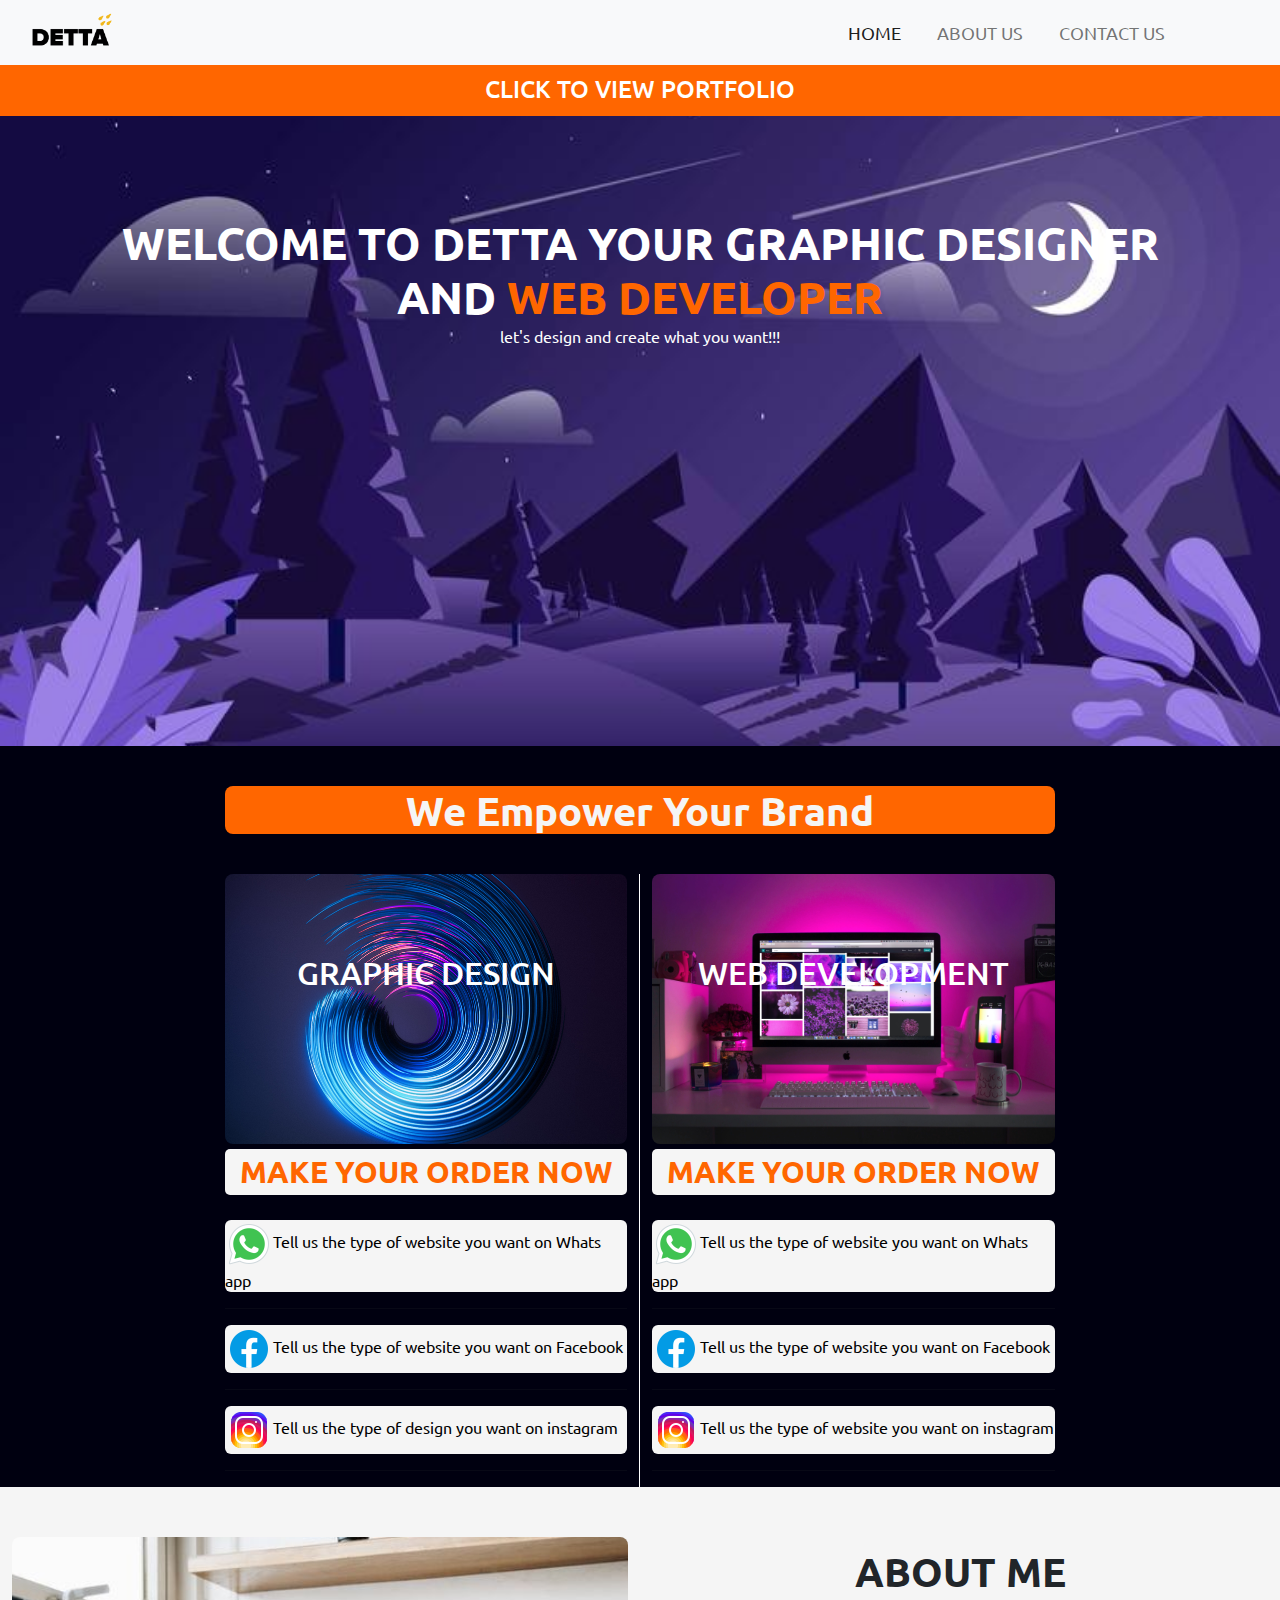
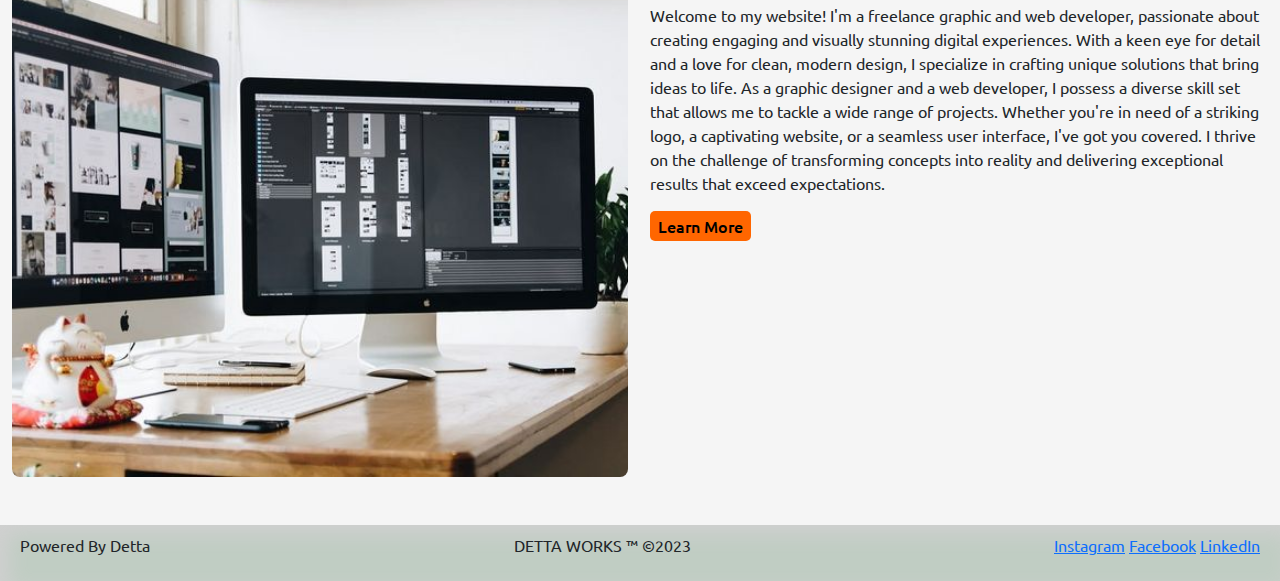
<file: index.html>
<!DOCTYPE html>
<html>
<head>
	<meta charset="utf-8">
	<meta name="viewport" content="width=device-width, initial-scale=1">

	<link rel="stylesheet" href="css/bootstrap.min.css">
    <link rel="stylesheet" href="css/bootstrap-grid.min.css">
	<link rel="stylesheet" href="https://fonts.googleapis.com/css?family=Ubuntu">

    <link rel="stylesheet" type="text/css" href="stylesheet/style.css">

	<title>Detta Works</title>
</head>
<body>

	 <!--Main navigation -->

    <nav class="navbar navbar-expand-lg  navbar-light bg-light navbar-fixed">
        <div class="container-fluid">
            <a class="navbar-brand" href="index.html"> <img src="img/logo.png"> </a>

            <button class="navbar-toggler" type="button" data-bs-toggle="collapse" data-bs-target="#navbarSupportedContent" aria-controls="navbarSupportedContent" aria-expanded="false" aria-label="Toggle navigation"> <span class="navbar-toggler-icon"></span> </button>

        <div class="collapse navbar-collapse" id="navbarSupportedContent">
        	<ul class="navbar-nav ms-auto  " style="display: flex; flex-wrap: wrap;">
           		<li class="nav-item">
               		<a class="nav-link active" aria-current="page" href="index.html">HOME</a>
           		</li>

           		<li class="nav-item">
              		 <a class="nav-link" href="about.html">ABOUT US</a>
           		</li>

           		<li class="nav-item">
              		 <a class="nav-link" href="contact.html">CONTACT US</a>
           		</li>

        	</ul>

      
        
      </div>
    </div>
</nav>

<!-- End of main nav-->





<!-- porfolior link-->

<div class="portfolio">
	<h4><a href="portfolio.html">CLICK TO VIEW PORTFOLIO</a></h4>
</div>

<!-- End of porfolior link-->




<!-- topic banner-->

<div class="topic-banner container-fluid">
	<h1 > WELCOME TO DETTA YOUR GRAPHIC DESIGNER AND <span style="color:#ff6600;">WEB DEVELOPER</span></h1>
	<p>let's design and create what you want!!!</p>
</div>

<!-- End of topic banner-->






<!-- Order boxes-->

<div  style="background-color:#000010; background-image: linear-gradient(115deg,#000000 0%,#41414174%); width: 100%;" class="container-fluid">

	<div class="row">

		<div class="col-lg-2 col-md-2 col-sm-12">

		
		</div>
	


		<div class="mx-auto col-lg-8 col-md-8 col-sm-12 container-fluid  mainorder-box">
			<h1 style="margin-top:40px; margin-bottom: 40px; background-color:#ff6600; border-radius: 8px; color:whitesmoke; font-weight: 700; font-size: 40px; text-align: center;">We Empower Your Brand </h1>

			<div class="row">
				<div class=" box-body col-lg-6 col-md-6 col-sm-12 ">
					<div class=" box1 img">
						<h2>GRAPHIC DESIGN</h2>
				
					</div>

					<div class="box1-text">

						<h1>Make your Order now</h1>
						<p class="p-bg"><a href="https://wa.me/+233558211785" target="_blank"><span><img src="img/w.png" ></span>Tell us the type of website you want on Whats app</a></p><hr>

						<p class="p-bg"><a href="https://web.facebook.com/daniel.zor.18/photos_by" target="_blank"><span><img src="img/fb.png"></span>Tell us the type of website you want on Facebook</a></p><hr>

						<p class="p-bg"><a href="https://www.instagram.com/de_junior01/" target="_blank"><span><img src="img/ig.png"></span>Tell us the type of design you want on instagram</a></p><hr>

					</div>
				</div>

				<div class="  col-lg-6 col-md-6 col-sm-12">

					<div class=" box2 img">
						<h2>WEB DEVELOPMENT</h2>
					</div>

					<div class="box2-text">
						<h1>Make your Order now</h1>
						<p class="p-bg"><a href="https://wa.me/+233558211785" target="_blank"><span><img src="img/w.png"  ></span>Tell us the type of website you want on Whats app</a></p><hr>

						<p class="p-bg"><a href="https://web.facebook.com/daniel.zor.18/photos_by" target="_blank"><span><img src="img/fb.png"></span>Tell us the type of website you want on Facebook</a></p><hr>

						<p class="p-bg"><a href="https://www.instagram.com/de_junior01/" target="_blank"><span><img src="img/ig.png"></span>Tell us the type of website you want on instagram</a></p><hr>

					</div>

				</div>
		
			</div>
	
		</div>




		<div class="col-lg-2 col-md-2 col-sm-12">
		
		</div>



	</div>

</div>

<!-- End of Order boxes-->

<!-- about us-->

<div class="container-fluid about-section">
	<div class="row ">

		<div class=" mx-auto col-lg-6 col-md-12 col-sm-12 col-xm-12  ">

			<div class="aboutimg " >

			
			
			</div>



			
			
		</div>


		<div class=" col-lg-6 col-md-12 col-sm-12 col-xm-12" style="padding:10px;">
			<h1 class="text-center" style="font-weight: 600;">ABOUT ME</h1>
			<p>Welcome to my website! I'm a freelance graphic and web developer, passionate about creating engaging and visually stunning digital experiences. With a keen eye for detail and a love for clean, modern design, I specialize in crafting unique solutions that bring ideas to life. As a graphic designer and a web developer, I possess a diverse skill set that allows me to tackle a wide range of projects. Whether you're in need of a striking logo, a captivating website, or a seamless user interface, I've got you covered. I thrive on the challenge of transforming concepts into reality and delivering exceptional results that exceed expectations.
			</p>

			
			<button style="padding:3px 8px; background-color:#ff6600; color:whitesmoke; outline: none; border: none; border-radius: 5px;"><a style="text-decoration:none; color:black; font-weight:500;" href="about.html">Learn More</a></button>
			
		</div>

		
	</div>

</div>


<!-- End of about us section-->






<!-- footer-->



<footer style="box-shadow:inset 9px 9px 19px #d0d0d0; background-color:#c0cdc3;">
	<div class="container-fluid">
    <div class="row mt-5">
       <div class="col">
           <div class="d-flex  justify-content-between">
               <div class="p-2 ">
                   <p class="text-dark">Powered By Detta</p>
               </div>

               <div class="p-2 bd-highlight">
                   <p class="text-dark">DETTA WORKS &trade; &copy;2023</p>
               </div>

               <div class="p-2 ">
				<span class="text-dark"><a href="https://www.instagram.com/de_junior01/" target="_blank"> Instagram</a></span>
				<span class="text-dark"><a href="https://www.facebook.com/daniel.zor.18/photos_by" target="_blank"> Facebook</a></span>
				<span class="text-dark"><a href="https://www.linkedin.com/in/daniel-nunya-aboagye-639a6a277?utm_source=share&utm_campaign=share_via&utm_content=profile&utm_medium=ios_app" target="_blank">LinkedIn</a></span>
		</div>

           </div>
       </div>
    </div>

 </div>
</footer>

<!-- End of Footer-->








<script async defer crossorigin="anonymous" src="https://connect.facebook.net/en_US/sdk.js#xfbml=1&version=v12.0" nonce="your_nonce"></script>
 <script src="js/bootstrap.bundle.min.js"></script>
 <script src="js/jquery.js"></script>
</body>
</html>
</file>
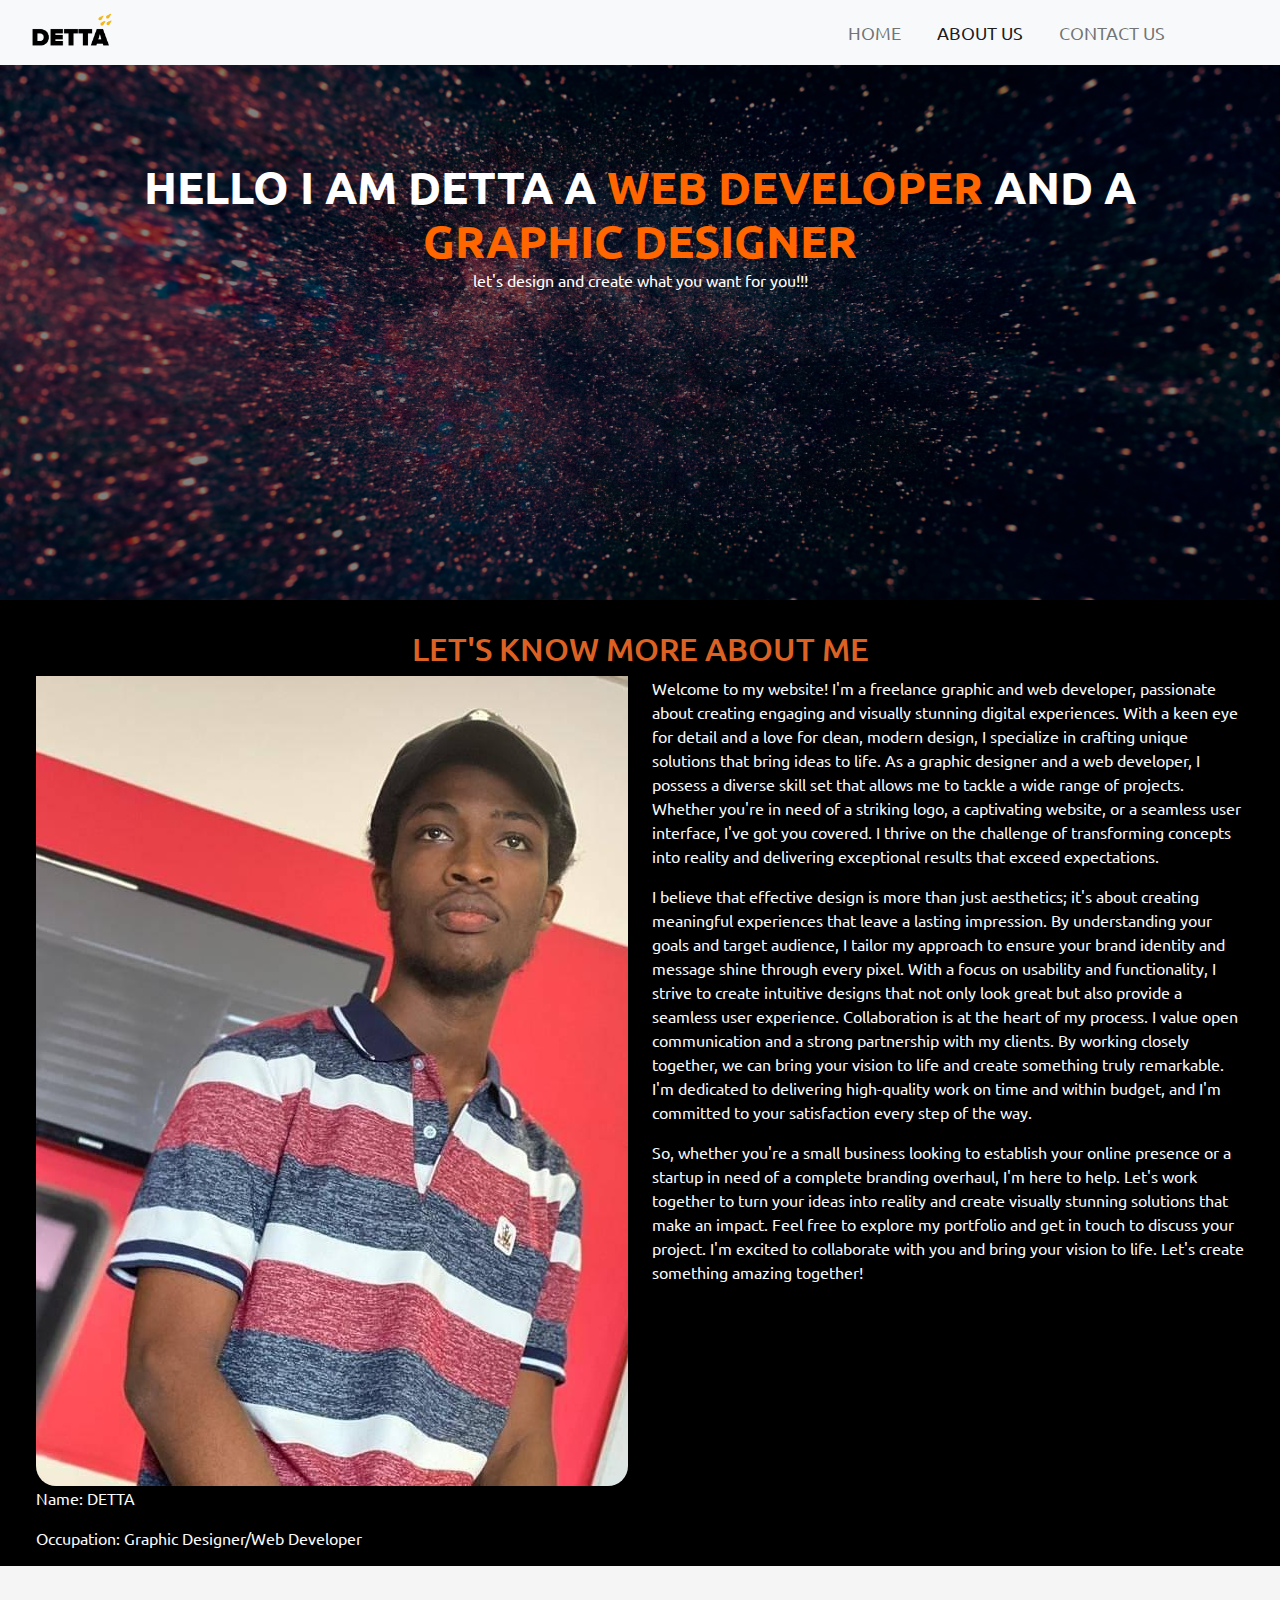
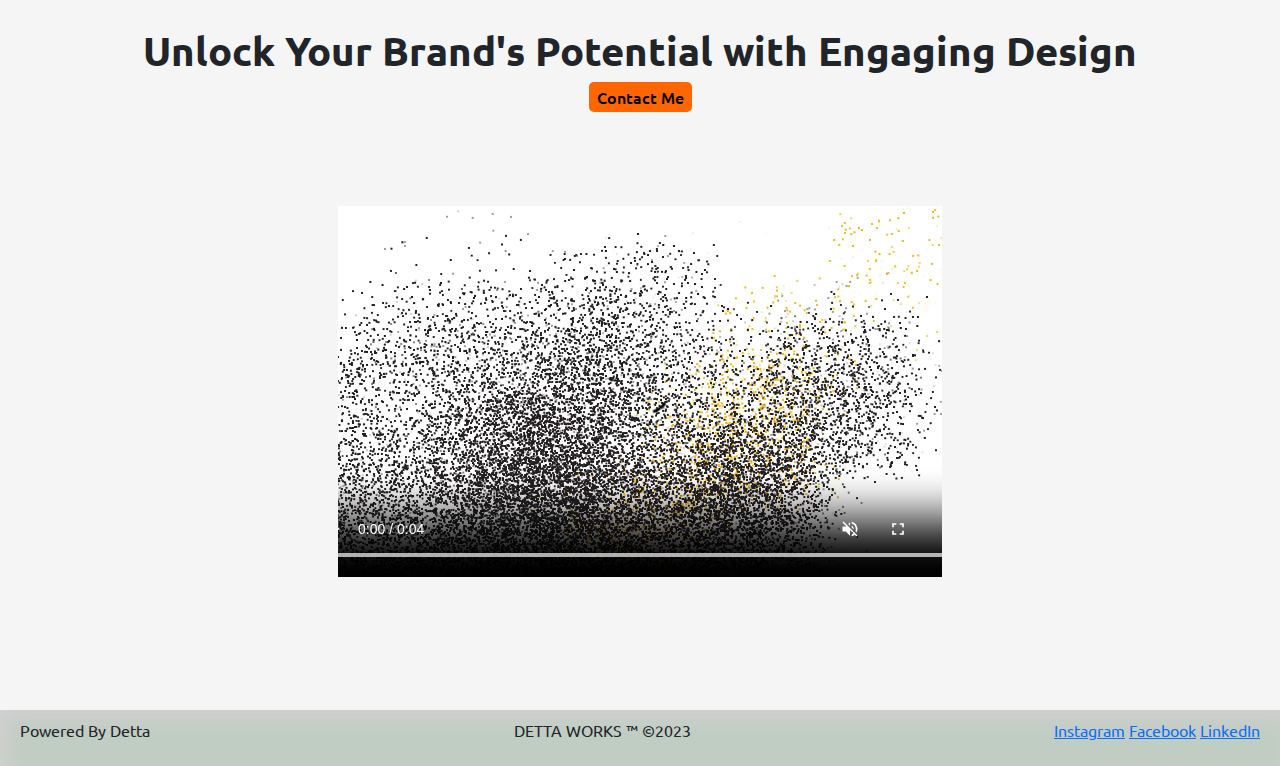
<file: about.html>
<!DOCTYPE html>
<html>
<head>
	<meta charset="utf-8">
	<meta name="viewport" content="width=device-width, initial-scale=1">

	<link rel="stylesheet" href="css/bootstrap.min.css">
    <link rel="stylesheet" href="css/bootstrap-grid.min.css">
	<link rel="stylesheet" href="https://fonts.googleapis.com/css?family=Ubuntu">

    <link rel="stylesheet" type="text/css" href="stylesheet/style.css">

	<title>Detta Works</title>
</head>
<body>

	 <!--Main navigation -->

    <nav class="navbar navbar-expand-lg  navbar-light bg-light navbar-fixed">
        <div class="container-fluid">
            <a class="navbar-brand" href="index.html"> <img src="img/logo.png"> </a>

            <button class="navbar-toggler" type="button" data-bs-toggle="collapse" data-bs-target="#navbarSupportedContent" aria-controls="navbarSupportedContent" aria-expanded="false" aria-label="Toggle navigation"> <span class="navbar-toggler-icon"></span> </button>

        <div class="collapse navbar-collapse" id="navbarSupportedContent">
        	<ul class="navbar-nav ms-auto  " style="display: flex; flex-wrap: wrap;">
           		<li class="nav-item">
               		<a class="nav-link " aria-current="page" href="index.html">HOME</a>
           		</li>

           		<li class="nav-item">
              		 <a class="nav-link active" href="about.html">ABOUT US</a>
           		</li>

           		<li class="nav-item">
              		 <a class="nav-link" href="contact.html">CONTACT US</a>
           		</li>

        	</ul>

      
        
      </div>
    </div>
</nav>

<!-- End of main nav-->






<!-- topic banner-->

<div class="about-topic-banner container-fluid">
	<h1 > HELLO I AM DETTA A <span style="color:#ff6600;">WEB DEVELOPER</span> AND A <span style="color:#ff6600;">GRAPHIC DESIGNER</span></h1>
	<p>let's design and create what you want for you!!!</p>
</div>

<!-- End of topic banner-->



<div class="aboutme container-fluid mx-auto h-100 w-100 row bg-black ">
        <!--Jumbtron-->

        <h2 class=" " style="text-transform:uppercase; text-align: center; margin-top: 30px; color:	#DC6224;" >LET'S KNOW MORE ABOUT ME</h2>
        <div class="col-lg-6 col-md-6  col-xm-12 text-light " >

        	<img src="img/me.jpg" style="width:100%; height: 90vh; border-radius: 0px 0px 20px 20px; object-fit:cover; object-position: center;">
        	<p>Name: DETTA</p>	
        	<p>Occupation: Graphic Designer/Web Developer</p>	
            
        </div>


         <div style="background-color:black;" class="col-lg-6 col-md-6  col-xm-12 text-light   ">

         	

            <p>Welcome to my website! I'm a freelance graphic and web developer, passionate about creating engaging and visually stunning digital experiences. With a keen eye for detail and a love for clean, modern design, I specialize in crafting unique solutions that bring ideas to life. As a graphic designer and a web developer, I possess a diverse skill set that allows me to tackle a wide range of projects. Whether you're in need of a striking logo, a captivating website, or a seamless user interface, I've got you covered. I thrive on the challenge of transforming concepts into reality and delivering exceptional results that exceed expectations.
			</p>

			<p>I believe that effective design is more than just aesthetics; it's about creating meaningful experiences that leave a lasting impression. By understanding your goals and target audience, I tailor my approach to ensure your brand identity and message shine through every pixel. With a focus on usability and functionality, I strive to create intuitive designs that not only look great but also provide a seamless user experience.

			Collaboration is at the heart of my process. I value open communication and a strong partnership with my clients. By working closely together, we can bring your vision to life and create something truly remarkable. I'm dedicated to delivering high-quality work on time and within budget, and I'm committed to your satisfaction every step of the way.
			</p>

			<p>So, whether you're a small business looking to establish your online presence or a startup in need of a complete branding overhaul, I'm here to help. Let's work together to turn your ideas into reality and create visually stunning solutions that make an impact.

			Feel free to explore my portfolio and get in touch to discuss your project. I'm excited to collaborate with you and bring your vision to life. Let's create something amazing together!
			</p>
        </div>



</div>


<!-- about us-->

<div class="container-fluid about-section">
	<div class="row  mx-auto  w-100  ">


		<div class=" mx-auto w-100 text-center col-lg-6 col-md-12 col-sm-12 col-xm-12" style="padding:10px;">
			<h1 class="text-center" style="font-weight: 600;">Unlock Your Brand's Potential with Engaging Design
			</h1>
			
			<button style="padding:3px 8px; background-color:#ff6600; color:whitesmoke; outline: none; border: none; border-radius: 5px;"><a style="text-decoration:none; color:black; font-weight:500;" href="contact.html">Contact Me</a></button>
			
		</div>



		<div class=" mx-auto col-lg-6 col-md-12 col-sm-12 col-xm-12  ">

			<div class="aboutvid" > 
				<video width="660px"   controls autoplay muted loop  >

					<source src="vids/detta2.mp4" type="video/mp4">
					<p>your browser doesnt support file formate</p>
				</video>

			</div>

			
			
			
		</div>
		
	</div>

</div>


<!-- End of about us section-->






<!-- footer-->



<footer style="box-shadow:inset 9px 9px 19px #d0d0d0; background-color:#c0cdc3;">
	<div class="container-fluid">
    <div class="row mt-5">
       <div class="col">
           <div class="d-flex  justify-content-between">
               <div class="p-2 ">
                   <p class="text-dark">Powered By Detta</p>
               </div>

               <div class="p-2 bd-highlight">
                   <p class="text-dark">DETTA WORKS &trade; &copy;2023</p>
               </div>

			   <div class="p-2 ">
				<span class="text-dark"><a href="https://www.instagram.com/de_junior01/" target="_blank"> Instagram</a></span>
				<span class="text-dark"><a href="https://www.facebook.com/daniel.zor.18/photos_by" target="_blank"> Facebook</a></span>
				<span class="text-dark"><a href="https://www.linkedin.com/in/daniel-nunya-aboagye-639a6a277?utm_source=share&utm_campaign=share_via&utm_content=profile&utm_medium=ios_app" target="_blank">LinkedIn</a></span>
			</div>

           </div>
       </div>
    </div>

 </div>
</footer>

<!-- End of Footer-->







<script async defer crossorigin="anonymous" src="https://connect.facebook.net/en_US/sdk.js#xfbml=1&version=v12.0" nonce="your_nonce"></script>

 <script src="js/bootstrap.bundle.min.js"></script>
 <script src="js/jquery.js"></script>
</body>
</html>
</file>
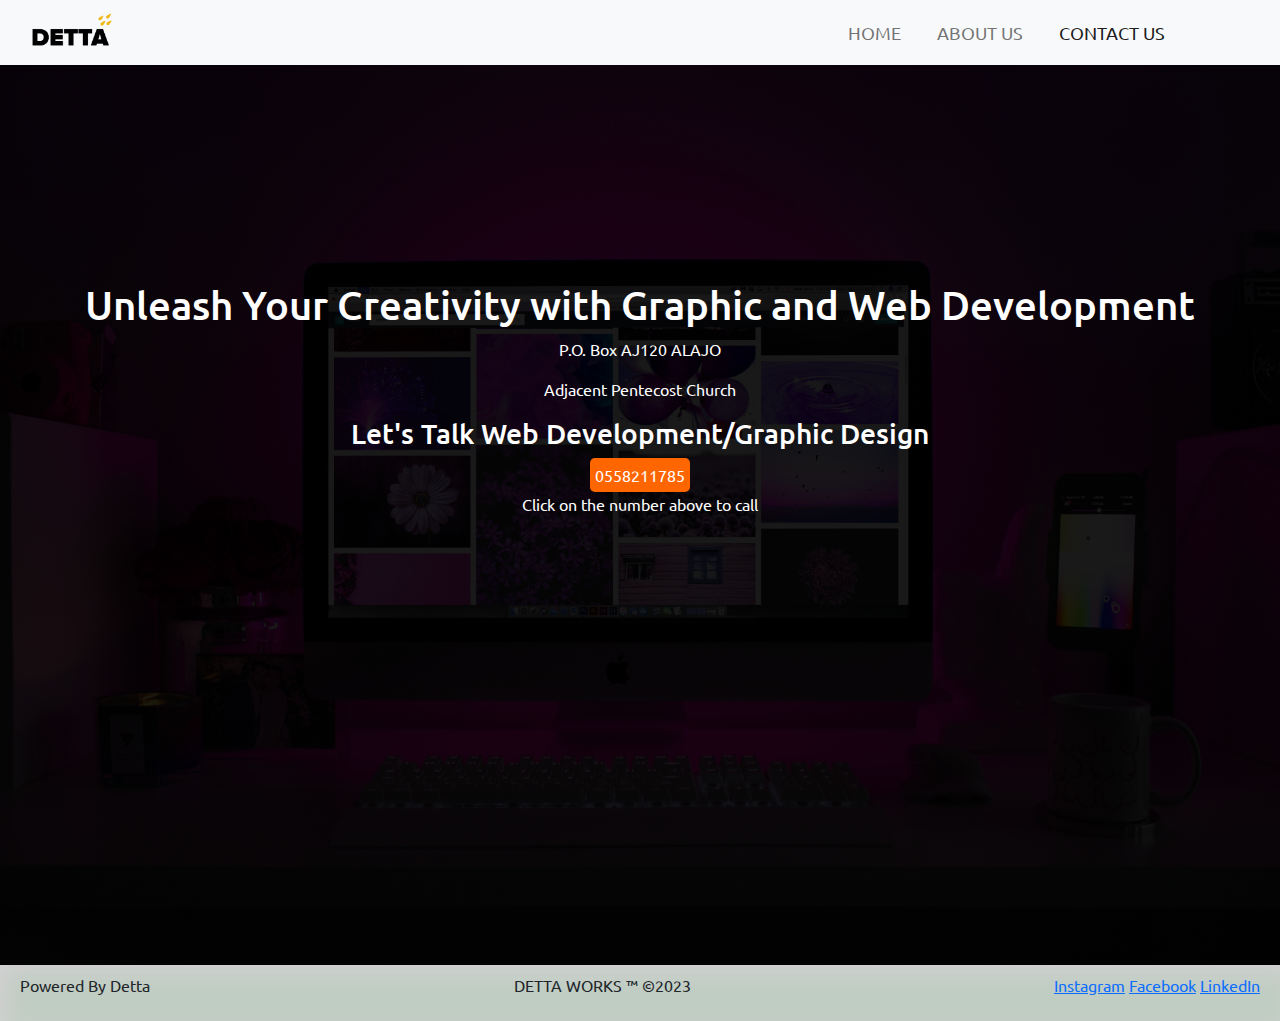
<file: contact.html>
<!DOCTYPE html>
<html>
<head>
	<meta charset="utf-8">
	<meta name="viewport" content="width=device-width, initial-scale=1">

	<link rel="stylesheet" href="css/bootstrap.min.css">
    <link rel="stylesheet" href="css/bootstrap-grid.min.css">
	<link rel="stylesheet" href="https://fonts.googleapis.com/css?family=Ubuntu">

    <link rel="stylesheet" type="text/css" href="stylesheet/style.css">

	<title>Detta Works</title>
</head>
<body>

	 <!--Main navigation -->

    <nav class="navbar navbar-expand-lg  navbar-light bg-light navbar-fixed">
        <div class="container-fluid">
            <a class="navbar-brand" href="index.html"> <img src="img/logo.png"> </a>

            <button class="navbar-toggler" type="button" data-bs-toggle="collapse" data-bs-target="#navbarSupportedContent" aria-controls="navbarSupportedContent" aria-expanded="false" aria-label="Toggle navigation"> <span class="navbar-toggler-icon"></span> </button>

        <div class="collapse navbar-collapse" id="navbarSupportedContent">
        	<ul class="navbar-nav ms-auto  " style="display: flex; flex-wrap: wrap;">
           		<li class="nav-item">
               		<a class="nav-link " aria-current="page" href="index.html">HOME</a>
           		</li>

           		<li class="nav-item">
              		 <a class="nav-link" href="about.html">ABOUT US</a>
           		</li>

           		<li class="nav-item">
              		 <a class="nav-link active" href="contact.html">CONTACT US</a>
           		</li>

        	</ul>

      
        
      </div>
    </div>
</nav>

<!-- End of main nav-->


<!-- start of main contact page-->

<div class="maincontact container-fluid">
	<div class="contactbg container-fluid">
		<h1>Unleash Your Creativity with Graphic and Web Development</h1>
		<p>P.O. Box AJ120 ALAJO </p>
        <p>Adjacent Pentecost Church</p>

        <h3>Let's Talk Web Development/Graphic Design </h3>

        <!-- styling the contact button-->
		<button type="phone" style="background-color:#ff6600; color: white; outline:none; border:none; padding: 5px; border-radius:5px;">0558211785</button>
		<p>Click on the number above to call</p>
	</div>
	
</div>


<!-- end of main contact page-->





<!-- footer-->



<footer style=" box-shadow:inset 9px 9px 19px #d0d0d0; background-color:#c0cdc3;">
	<div class="container-fluid">
    <div class="row ">
       <div class="col">
           <div class="d-flex  justify-content-between">
               <div class="p-2 ">
                   <p class="text-dark">Powered By Detta</p>
               </div>

               <div class="p-2 bd-highlight">
                   <p class="text-dark">DETTA WORKS &trade; &copy;2023</p>
               </div>

               <div class="p-2 ">
				<span class="text-dark"><a href="https://www.instagram.com/de_junior01/" target="_blank"> Instagram</a></span>
				<span class="text-dark"><a href="https://www.facebook.com/daniel.zor.18/photos_by" target="_blank"> Facebook</a></span>
				<span class="text-dark"><a href="https://www.linkedin.com/in/daniel-nunya-aboagye-639a6a277?utm_source=share&utm_campaign=share_via&utm_content=profile&utm_medium=ios_app" target="_blank">LinkedIn</a></span>
		</div>

           </div>
       </div>
    </div>

 </div>
</footer>

<!-- End of Footer-->








<script async defer crossorigin="anonymous" src="https://connect.facebook.net/en_US/sdk.js#xfbml=1&version=v12.0" nonce="your_nonce"></script>
 <script src="js/bootstrap.bundle.min.js"></script>
 <script src="js/jquery.js"></script>
</body>
</html>
</file>
<file: stylesheet/style.css>
body{
	margin: 0;
	padding: 0;
	background-color: whitesmoke;
	font-family:Ubuntu;
	font-style: bolder;
	
}

nav div ul{
	padding: 0px 95px;

}

nav div ul li a{
	font-size: 18px;
	margin-left: 20px;
	color: black;

}


nav div a img{
	width: 80px;
	padding: 0px;
	margin-left: 20px;
}


/* porfolio link*/

.portfolio{
	background-color:#ff6600;
	text-align: center;
	cursor: pointer;
	margin-bottom: 0px;
	padding: 10px;


}


.portfolio h4 a{
	text-decoration: none;
	color: white;
	text-align: center;
	
}


.portfolio h4 a:hover{
	color:white;
}

.portfolio:hover{
	background-color:black;
	color: white;
	transition: 0.3s;
}


/* End of porfolio link */


/* topic-banner*/

.topic-banner{
	background-image: url(../img/bg1.png);
	background-position:center;
	background-size: cover;
	height: 70vh;
	background-color: blue;
	color: white;
	margin-top: -5px;
	z-index: -5;	
	width: 100%;

}


.topic-banner h1{
	text-align: center;
	padding-top: 100px;
	max-width: 1050px;
	margin: auto;
	font-weight: 900;
	font-size: 45px;


}

.topic-banner p{
	text-align: center;


}

/* End of topic-banner*/


/* border boxes*/

.mainorder-box{
	
	background-color:#000010;
	background-image: linear-gradient(315deg,#000000 0%,#41414174%);
	margin: auto;

}

.box-body{
	
	border-right:1px solid white;

}



.box1{
	background-color: black;
	background-image:url(../img/bg7.png);
	background-position:center;
	background-size: cover;
	height: 30vh;
	border-radius:8px;

}

.box2:hover, .box1:hover{
	transform: scale(1.04);
	transition: 0.2s ease-in;
}










.box1 h2{
	color: white;
	text-align: center;
	padding-top:80px;
}


.box2{
	background-color: black;
	background-image:url(../img/bg9.jpg);
	background-position:center;
	background-size: cover;
	height: 30vh;
	border-radius:8px;
}

.p-bg{
	background-color: whitesmoke;
	border-radius: 6px;

}








.box2 h2{
	color: white;
	text-align: center;
	padding-top:80px;
}


.box2-text h1, .box1-text h1{
	font-weight: 700;
	color:#ff6600;/*orange*/;
	text-transform: uppercase;
	background-color: whitesmoke;
	padding: 5px;
	text-align: center;
	border-radius: 5px;
	margin-top:5px ;
	margin-bottom: 25px;
	font-size: 30px;

}










.box2-text a, .box1-text a{

	text-decoration: none;
	color:black;


}



.box2-text a:hover, .box1-text a:hover{
	color:#ff6600;/*orange*/

}

/* End of border boxes*/

/*start of about section in home page*/

.about-section{
	background-color:whitesmoke;
	margin-top: 50px;
}


.aboutimg{

	background-color: black;
	background-image:url(../img/bg6.jpg);
	background-position:center;
	background-size: cover;
	height: 60vh;
	border-radius:8px;

}

/* End of about section in home page */













/*start of portfolio page*/

.graphic-design-container{
	width: 100%;
	background-color:lightslategray;
	height:0px;
	transition: 0.3s ease-out;
	margin: auto;
	overflow:scroll;
	

}

.graphic-design-img{
	transition: 0.4s ease-in;
	margin-bottom: 10px;
	padding-bottom: 10px;

}





.graphic-design-img img{
	width: 100%;
	height:0px;
	object-fit:cover;
	margin-top: 10px;
	border-radius: 5px;
	
}

.graphic-design-img img.longimg{
	object-fit:contain;
	border: 1px solid white;

}




.web-development-container{

	width: 100%;
	background-color:lightslategray;
	height:0px;
	transition: 0.3s ease-out;
	margin: auto;
	overflow:scroll;

}

.web-design{
	margin-bottom: 20px;
}

.web-design img {
	margin-top: 10px;
	background-color: black;
	border-radius: 8px;
	height:30vh;
	overflow:hidden;
	object-fit:cover;
}



.portfolio-banner{
	background-image:url(../img/bg7.png);
	background-position:center;
	background-size: cover;
	background-repeat: no-repeat;
	height: 100%;
	padding: 20px;
	margin: auto;
	width: 100%;
	max-width: 100%;
}

.portfolio-container{
	
	max-width: 100%;
	width:100;
	padding: 10px;
}

.portfolio-banner-heading{
	color: white;
	padding-top: 5%;
	
}



.portfolio-banner-slide{

	
	height: 400px;
	margin-top: 20px;


}








.portfolio-banner-slide-bg{
	
	height: 60vh;
	width: 100%;
	border: 1px solid white;
	padding: none;
	overflow: hidden;
	padding-left: 0em;
	padding-right: 0em;
	border-radius: 8px;
	display: flex;
	justify-content: flex-start;
	position: relative;

}




.portfolio-banner-slide-image{
	width:100%;
	height: 100%;
	background-color:grey;
	padding-left: 0em;
	padding-right: 0em;
	display: flex;
	transition: all 0.5s;
	flex-shrink: 0;
	
	
	


}






.portfolio-banner-slide-image img{
	width:100%;
	height:60vh;
	margin-bottom: 20%;
	display: flex;
	justify-content:center;
	align-items: center;
	object-fit:cover;
	object-position: center;
	transform:scale(1.0);
	justify-content:flex-start;
	position: absolute;
	transition: 0.4s;
	animation-timing-function:ease-in-out;
}

.portfolio-banner-slide-image img.slide{
		object-fit:contain;
		background-color: white;
}







.buttons{

	background-color: rgba(0, 0, 0, 0.5);
	color: white;
	font-size: 20px;
	outline:1px solid white;
	border: none;
	position: absolute;
	z-index: 5;
	top: 50%;

}

.prev{
	left: 0.1rem;
	cursor: pointer;
}

.next{
	right: 0.1rem;
	cursor: pointer;
}


.next:hover{
	background-color:#ff6600; /*orange*/ 
}

.prev:hover{
	background-color:#ff6600; /*orange*/ 
}



/*start of about me page*/

.about-topic-banner{

	background-image:linear-gradient(rgba(0,0,0,0.5),rgba(0,0,0,0.5)), url(../img/bg10.jpg);
	background-position:center;
	background-size: cover;
	height: 60vh;
	background-color: blue;
	color: white;
	margin-top: -5px;
	z-index: -5;	
	width: 100%;

}

.about-topic-banner h1{
	text-align: center;
	padding-top: 100px;
	max-width: 1050px;
	margin: auto;
	font-weight: 900;
	font-size: 45px;


}


.about-topic-banner p{
	text-align: center;


}

.aboutme{
	/*background-image:linear-gradient(rgba(0,0,0,0.1),rgba(0,0,0,0.1)), url(../img/bg7.png);*/
	background-size: cover;
	background-position: center;
	background-repeat: no-repeat;
	
}


.aboutvid{

	/*background-color:whitesmoke;*/
	background-position:center;
	background-size: contain;
	height: 60vh;
	width: 100%;
	border-radius:8px;
	overflow: hidden;
	justify-content:center ;
	align-items: center;
	display: flex;

}




/*end of about me page*/




/*start of contact page*/

.maincontact{
	width: 100%;
	height: 100vh;
	background-color: black;
	background-image:linear-gradient(rgba(0,0,0,0.9),rgba(0,0,0,0.9)), url(../img/bg9.jpg);
	background-size: cover;
	background-position: center;
	background-repeat: no-repeat;
	

}

.contactbg{
	width: 100%;
	height: 30%;
	color: white;
	text-align: center;
	transform: translateY(80%);
	position: relative;

	
	



}

/*end of contact page*/
</file>
